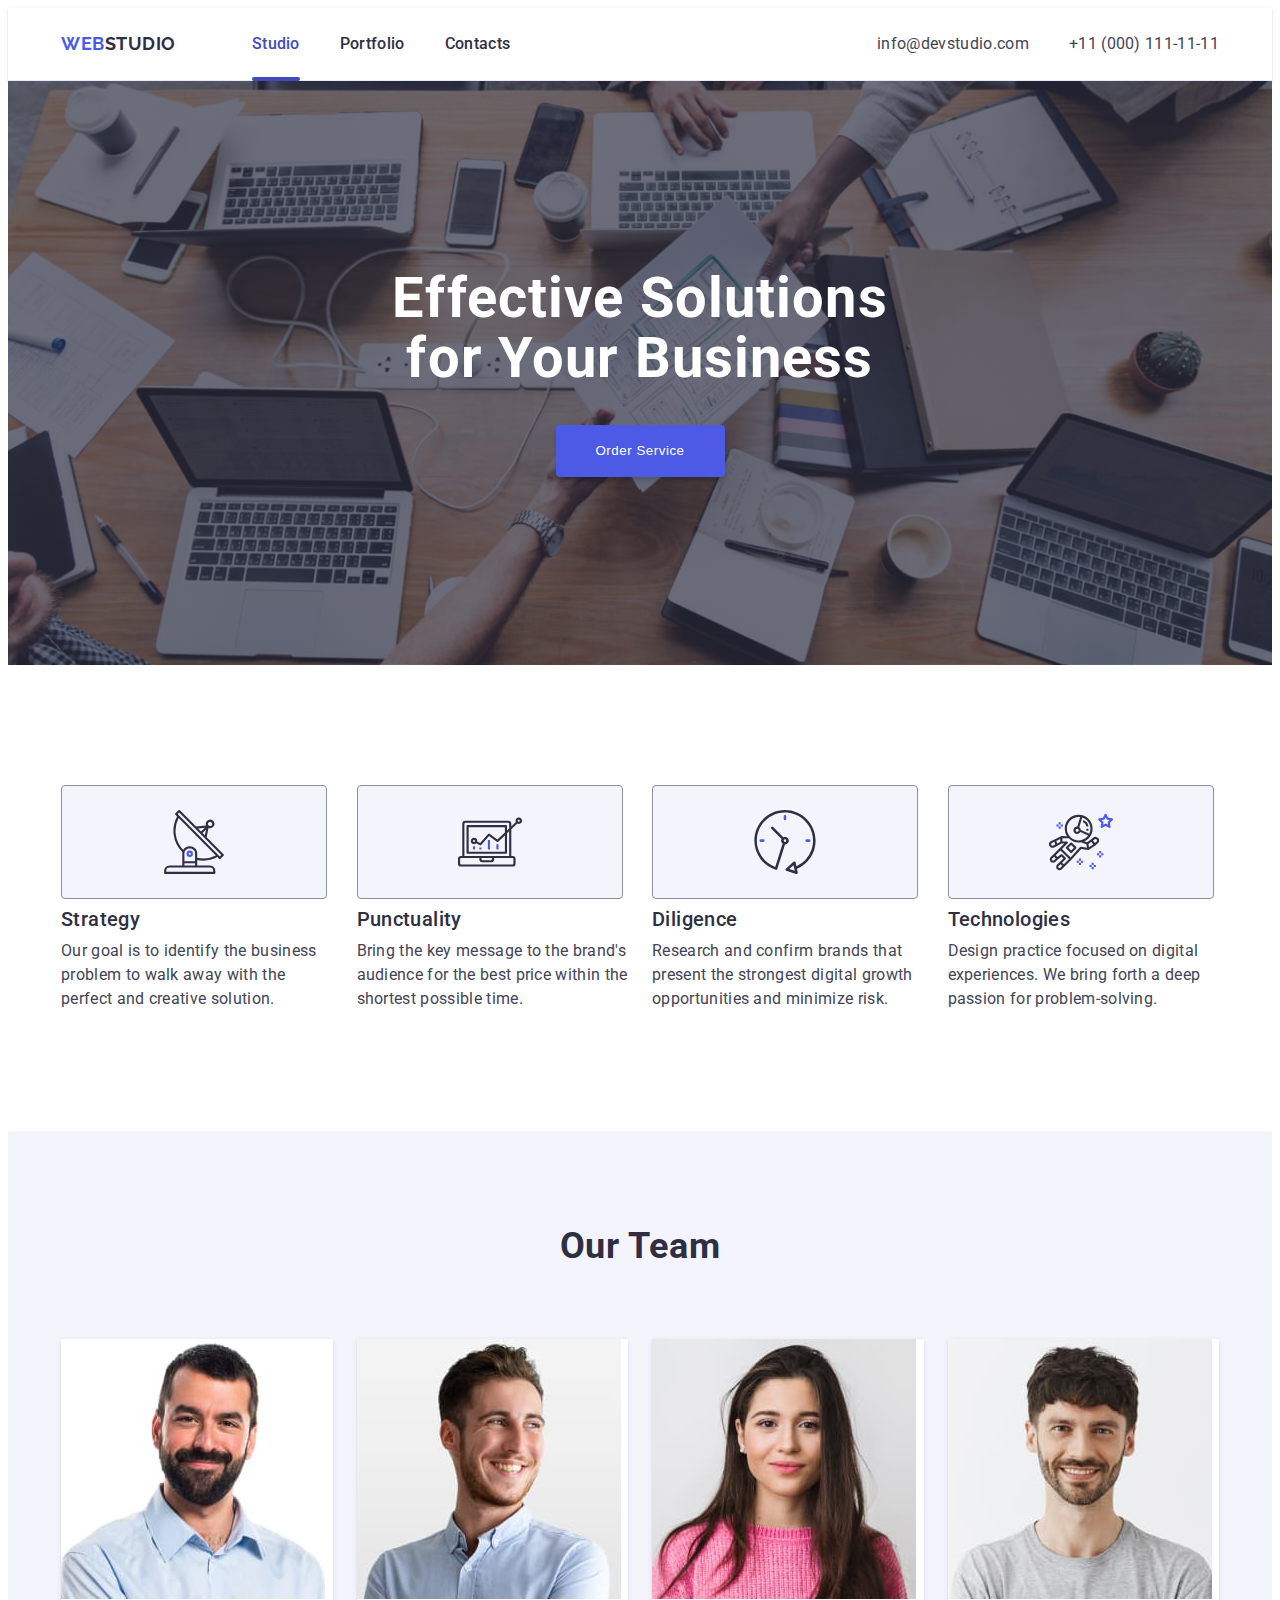
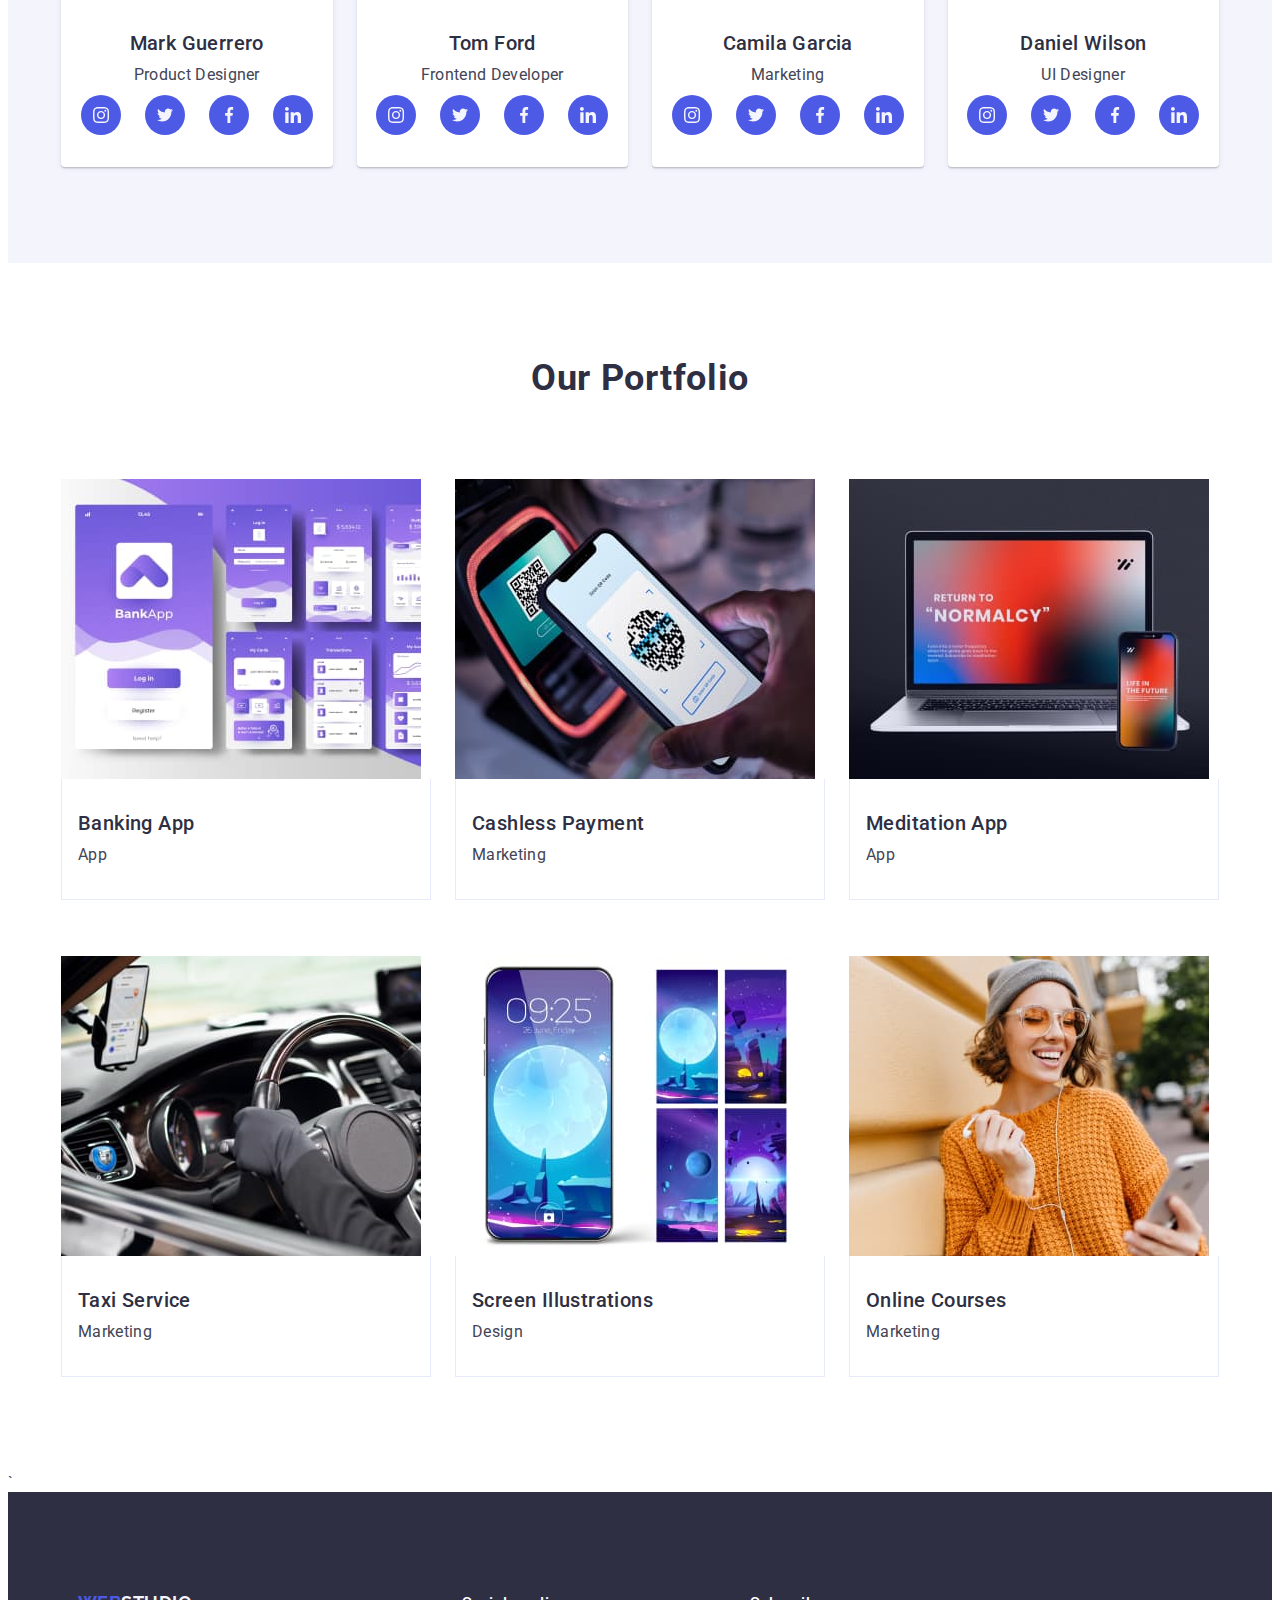
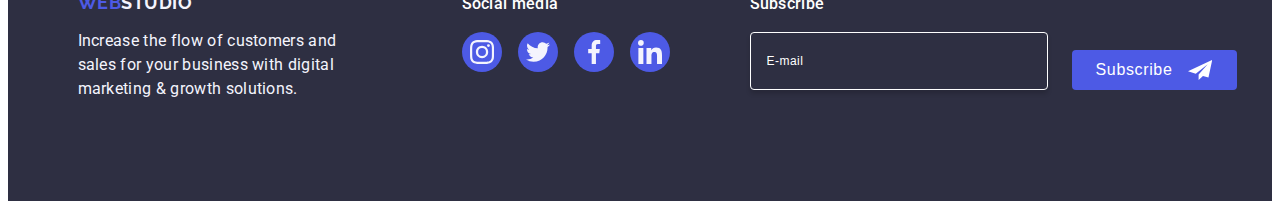
<file: index.html>
<!DOCTYPE html>
<html lang="en">
  <head>
    <meta charset="UTF-8" />
    <meta name="viewport" content="width=device-width, initial-scale=1.0" />
    <meta name="description" content="webstudio description meta tag content" />
    <link
      rel="stylesheet"
      href="https://cdnjs.cloudflare.com/ajax/libs/modern-normalize/2.0.0/modern-normalize.min.css"
      integrity="sha512-4xo8blKMVCiXpTaLzQSLSw3KFOVPWhm/TRtuPVc4WG6kUgjH6J03IBuG7JZPkcWMxJ5huwaBpOpnwYElP/m6wg=="
      crossorigin="anonymous"
      referrerpolicy="no-referrer"
    />
    <link rel="preconnect" href="https://fonts.googleapis.com" />
    <link rel="preconnect" href="https://fonts.gstatic.com" crossorigin />
    <link
      href="https://fonts.googleapis.com/css2?family=Raleway:ital,wght@0,700;1,700&family=Roboto:wght@400;500;700&display=swap"
      rel="stylesheet"
    />
    <link rel="stylesheet" href="./css/styles.css" />
    <title>WebStudio</title>
  </head>

  <body>
    <!-- #region Top Line -->
    <header class="top-line">
      <div class="top-line-cont container">
        <nav class="navigation">
          <a class="top-line-logo logo" href="./index.html" target="_self"
            >Web<span class="logo-span">Studio</span></a
          >
          <ul class="menu">
            <li class="menu-item">
              <a class="menu-link studio" href="./index.html">Studio</a>
            </li>
            <li class="menu-item">
              <a class="menu-link" href="">Portfolio</a>
            </li>
            <li class="menu-item">
              <a class="menu-link" href="">Contacts</a>
            </li>
          </ul>
        </nav>
        <address class="contacts">
          <ul class="contacts-list">
            <li class="contacts-item">
              <a class="contacts-link" href="mailto:info@devstudio.com"
                >info@devstudio.com</a
              >
            </li>
            <li class="contacts-item">
              <a class="contacts-link" href="tel:+110001111111">
                +11 (000) 111-11-11
              </a>
            </li>
          </ul>
        </address>
        <button class="menu-open-btn" data-modal-open>
          <svg class="menu-open-btn-icon" width="24" height="24">
            <use href="./images/icons.svg#icon-menu-open"></use>
          </svg>
        </button>
      </div>

      <div class="mob-menu" data-modal>
        <div class="mob-menu-cont container">
          <button type="button" class="mob-menu-cross-btn" data-modal-close>
            <svg class="mob-menu-cross-icon" width="8" height="8">
              <use href="./images/icons.svg#icon-cross"></use>
            </svg>
          </button>
          <nav class="mob-navigation">
            <ul class="mob-menu-list">
              <li class="mob-menu-item">
                <a class="mob-menu-link studio" href="./index.html">Studio</a>
              </li>
              <li class="mob-menu-item">
                <a class="mob-menu-link" href="">Portfolio</a>
              </li>
              <li class="mob-menu-item">
                <a class="mob-menu-link" href="">Contacts</a>
              </li>
            </ul>
          </nav>
          <address class="mob-contacts">
            <ul class="mob-contacts-list">
              <li class="mob-contacts-item">
                <a class="mob-contacts-link" href="tel:+110001111111">
                  +11 (000) 111-11-11
                </a>
              </li>
              <li class="mob-contacts-item">
                <a class="mob-contacts-link" href="mailto:info@devstudio.com"
                  >info@devstudio.com</a
                >
              </li>
            </ul>
          </address>
          <ul class="mob-menu-media-list">
            <li class="mob-menu-media-item">
              <a
                class="mob-menu-media-link"
                href="https://www.instagram.com/"
                target="_blank"
              >
                <svg class="mob-menu-media-link-icon" width="24" height="24">
                  <use href="./images/icons.svg#icon-instagram"></use>
                </svg>
              </a>
            </li>
            <li class="mob-menu-media-item">
              <a
                class="mob-menu-media-link"
                href="https://x.com/"
                target="_blank"
              >
                <svg class="mob-menu-media-link-icon" width="24" height="24">
                  <use href="./images/icons.svg#icon-twitter"></use>
                </svg>
              </a>
            </li>
            <li class="mob-menu-media-item">
              <a
                class="mob-menu-media-link"
                href="https://www.facebook.com/"
                target="_blank"
              >
                <svg class="mob-menu-media-link-icon" width="24" height="24">
                  <use href="./images/icons.svg#icon-facebook"></use>
                </svg>
              </a>
            </li>
            <li class="mob-menu-media-item">
              <a
                class="mob-menu-media-link"
                href="https://www.linkedin.com/"
                target="_blank"
              >
                <svg class="mob-menu-media-link-icon" width="24" height="24">
                  <use href="./images/icons.svg#icon-linkedin"></use>
                </svg>
              </a>
            </li>
          </ul>
        </div>
        <div></div>
      </div>
    </header>
    <!-- #endregion Top Line  -->
    <main>
      <!-- #region Section "Hero" -->
      <section class="hero">
        <div class="container">
          <h1 class="hero-title">Effective Solutions for Your Business</h1>
          <button class="hero-btn" type="button" data-menu-open="">
            Order Service
          </button>
        </div>
      </section>
      <!-- #endregion Section "Hero" -->

      <!-- #region Section "Advantages" -->
      <section class="advantages">
        <div class="advantages-cont container">
          <h2 class="advantages-title visually-hidden">Advantages</h2>
          <ul class="advantages-list">
            <li class="advantages-item">
              <div class="advantages-icon">
                <svg width="64" height="64">
                  <use href="./images/icons.svg#icon-antenna"></use>
                </svg>
              </div>
              <h3 class="advantages-item-title">Strategy</h3>
              <p class="advantages-item-text">
                Our goal is to identify the business problem to walk away with
                the perfect and creative solution.
              </p>
            </li>

            <li class="advantages-item">
              <div class="advantages-icon">
                <svg width="64" height="64">
                  <use href="./images/icons.svg#icon-diagram"></use>
                </svg>
              </div>
              <h3 class="advantages-item-title">Punctuality</h3>
              <p class="advantages-item-text">
                Bring the key message to the brand's audience for the best price
                within the shortest possible time.
              </p>
            </li>

            <li class="advantages-item">
              <div class="advantages-icon">
                <svg width="64" height="64">
                  <use href="./images/icons.svg#icon-clock"></use>
                </svg>
              </div>
              <h3 class="advantages-item-title">Diligence</h3>
              <p class="advantages-item-text">
                Research and confirm brands that present the strongest digital
                growth opportunities and minimize risk.
              </p>
            </li>

            <li class="advantages-item">
              <div class="advantages-icon">
                <svg width="64" height="64">
                  <use href="./images/icons.svg#icon-astronaut"></use>
                </svg>
              </div>
              <h3 class="advantages-item-title">Technologies</h3>
              <p class="advantages-item-text">
                Design practice focused on digital experiences. We bring forth a
                deep passion for problem-solving.
              </p>
            </li>
          </ul>
        </div>
      </section>
      <!-- #endregion Section "Advantages" -->

      <!-- #region Section "Team" -->
      <section class="team">
        <div class="team-cont container">
          <h2 class="team-title">Our Team</h2>
          <ul class="team-list">
            <li class="team-item">
              <img
                srcset="
                  ./images/section-team/mark_guerrero.jpg    1x,
                  ./images/section-team/mark_guerrero@2x.jpg 2x
                "
                src="./images/section-team/mark_guerrero.jpg"
                alt="a photo of Mark Guerrero"
                width="264"
                height="260"
              />

              <div class="team-item-descr">
                <h3 class="team-item-title">Mark Guerrero</h3>
                <p class="team-item-text">Product Designer</p>
                <ul class="media-list">
                  <li class="media-item">
                    <a
                      class="media-link"
                      href="https://www.instagram.com/"
                      target="_blank"
                    >
                      <svg class="media-link-icon" width="16" height="16">
                        <use href="./images/icons.svg#icon-instagram"></use>
                      </svg>
                    </a>
                  </li>
                  <li class="media-item">
                    <a class="media-link" href="https://x.com/" target="_blank">
                      <svg class="media-link-icon" width="16" height="16">
                        <use href="./images/icons.svg#icon-twitter"></use>
                      </svg>
                    </a>
                  </li>
                  <li class="media-item">
                    <a
                      class="media-link"
                      href="https://www.facebook.com/"
                      target="_blank"
                    >
                      <svg class="media-link-icon" width="16" height="16">
                        <use href="./images/icons.svg#icon-facebook"></use>
                      </svg>
                    </a>
                  </li>
                  <li class="media-item">
                    <a
                      class="media-link"
                      href="https://www.linkedin.com/"
                      target="_blank"
                    >
                      <svg class="media-link-icon" width="16" height="16">
                        <use href="./images/icons.svg#icon-linkedin"></use>
                      </svg>
                    </a>
                  </li>
                </ul>
              </div>
            </li>

            <li class="team-item">
              <img
                srcset="
                  ./images/section-team/tom_ford.jpg    1x,
                  ./images/section-team/tom_ford@2x.jpg 2x
                "
                src="./images/section-team/tom_ford.jpg"
                alt="a photo of Tom Ford"
                width="264"
                height="260"
              />
              <div class="team-item-descr">
                <h3 class="team-item-title">Tom Ford</h3>
                <p class="team-item-text">Frontend Developer</p>
                <ul class="media-list">
                  <li class="media-item">
                    <a
                      class="media-link"
                      href="https://www.instagram.com/"
                      target="_blank"
                    >
                      <svg width="16" height="16">
                        <use href="./images/icons.svg#icon-instagram"></use>
                      </svg>
                    </a>
                  </li>
                  <li class="media-item">
                    <a class="media-link" href="https://x.com/" target="_blank">
                      <svg width="16" height="16">
                        <use href="./images/icons.svg#icon-twitter"></use>
                      </svg>
                    </a>
                  </li>
                  <li class="media-item">
                    <a
                      class="media-link"
                      href="https://www.facebook.com/"
                      target="_blank"
                    >
                      <svg width="16" height="16">
                        <use href="./images/icons.svg#icon-facebook"></use>
                      </svg>
                    </a>
                  </li>
                  <li class="media-item">
                    <a
                      class="media-link"
                      href="https://www.linkedin.com/"
                      target="_blank"
                    >
                      <svg width="16" height="16">
                        <use href="./images/icons.svg#icon-linkedin"></use>
                      </svg>
                    </a>
                  </li>
                </ul>
              </div>
            </li>

            <li class="team-item">
              <img
                srcset="
                  ./images/section-team/camila_garcia.jpg    1x,
                  ./images/section-team/camila_garcia@2x.jpg 2x
                "
                src="./images/section-team/camila_garcia.jpg"
                alt="a photo of Camila Garcia"
                width="264"
                height="260"
              />
              <div class="team-item-descr">
                <h3 class="team-item-title">Camila Garcia</h3>
                <p class="team-item-text">Marketing</p>
                <ul class="media-list">
                  <li class="media-item">
                    <a
                      class="media-link"
                      href="https://www.instagram.com/"
                      target="_blank"
                    >
                      <svg width="16" height="16">
                        <use href="./images/icons.svg#icon-instagram"></use>
                      </svg>
                    </a>
                  </li>
                  <li class="media-item">
                    <a class="media-link" href="https://x.com/" target="_blank">
                      <svg width="16" height="16">
                        <use href="./images/icons.svg#icon-twitter"></use>
                      </svg>
                    </a>
                  </li>
                  <li class="media-item">
                    <a
                      class="media-link"
                      href="https://www.facebook.com/"
                      target="_blank"
                    >
                      <svg width="16" height="16">
                        <use href="./images/icons.svg#icon-facebook"></use>
                      </svg>
                    </a>
                  </li>
                  <li class="media-item">
                    <a
                      class="media-link"
                      href="https://www.linkedin.com/"
                      target="_blank"
                    >
                      <svg width="16" height="16">
                        <use href="./images/icons.svg#icon-linkedin"></use>
                      </svg>
                    </a>
                  </li>
                </ul>
              </div>
            </li>

            <li class="team-item">
              <img
                srcset="
                  ./images/section-team/daniel_wilson.jpg    1x,
                  ./images/section-team/daniel_wilson@2x.jpg 2x
                "
                src="/images/section-team/daniel_wilson.jpg"
                alt="a photo of Daniel Wilson"
                width="264"
                height="260"
              />
              <div class="team-item-descr">
                <h3 class="team-item-title">Daniel Wilson</h3>
                <p class="team-item-text">UI Designer</p>
                <ul class="media-list">
                  <li class="media-item">
                    <a
                      class="media-link"
                      href="https://www.instagram.com/"
                      target="_blank"
                    >
                      <svg width="16" height="16">
                        <use href="./images/icons.svg#icon-instagram"></use>
                      </svg>
                    </a>
                  </li>
                  <li class="media-item">
                    <a class="media-link" href="https://x.com/" target="_blank">
                      <svg width="16" height="16">
                        <use href="./images/icons.svg#icon-twitter"></use>
                      </svg>
                    </a>
                  </li>
                  <li class="media-item">
                    <a
                      class="media-link"
                      href="https://www.facebook.com/"
                      target="_blank"
                    >
                      <svg width="16" height="16">
                        <use href="./images/icons.svg#icon-facebook"></use>
                      </svg>
                    </a>
                  </li>
                  <li class="media-item">
                    <a
                      class="media-link"
                      href="https://www.linkedin.com/"
                      target="_blank"
                    >
                      <svg width="16" height="16">
                        <use href="./images/icons.svg#icon-linkedin"></use>
                      </svg>
                    </a>
                  </li>
                </ul>
              </div>
            </li>
          </ul>
        </div>
      </section>
      <!-- #endregion Section "Team" -->
      <!-- #region Section "Portfolio" -->
      <section class="portfolio" id="portfolio">
        <div class="container">
          <h2 class="portfolio-title">Our Portfolio</h2>
          <ul class="portfolio-list">
            <li class="portfolio-item">
              <div class="box">
                <picture>
                  <source
                    media="(min-width: 1158px)"
                    srcset="
                      ./images/section-portfolio/banking_app_desk.jpg    1x,
                      ./images/section-portfolio/banking_app_desk@2x.jpg 2x
                    "
                  />

                  <source
                    media="(min-width: 768px)"
                    srcset="
                      ./images/section-portfolio/banking_app_tab.jpg    1x,
                      ./images/section-portfolio/banking_app_tab@2x.jpg 2x
                    "
                  />

                  <source
                    media="(max-width: 767px)"
                    srcset="
                      ./images/section-portfolio/banking_app_mob.jpg    1x,
                      ./images/section-portfolio/banking_app_mob@2x.jpg 2x
                    "
                  />

                  <img
                    src="./images/section-portfolio/banking_app_mob.jpg"
                    alt="Screenshots of banking app"
                  />
                </picture>

                <p class="overlay-text">
                  14 Stylish and User-Friendly App Design Concepts · Task
                  Manager App · Calorie Tracker App · Exotic Fruit Ecommerce App
                  · Cloud Storage App
                </p>
              </div>
              <div class="portfolio-item-dscr">
                <h3 class="portfolio-item-title">Banking App</h3>
                <p class="portfolio-item-text">App</p>
              </div>
            </li>

            <li class="portfolio-item">
              <div class="box">
                <picture>
                  <source
                    media="(min-width: 1158px)"
                    srcset="
                      ./images/section-portfolio/cashless_payment_desk.jpg    1x,
                      ./images/section-portfolio/cashless_payment_desk@2x.jpg 2x
                    "
                  />

                  <source
                    media="(min-width: 768px)"
                    srcset="
                      ./images/section-portfolio/cashless_payment_tab.jpg    1x,
                      ./images/section-portfolio/cashless_payment_tab@2x.jpg 2x
                    "
                  />

                  <source
                    media="(max-width: 767px)"
                    srcset="
                      ./images/section-portfolio/cashless_payment_mob.jpg    1x,
                      ./images/section-portfolio/cashless_payment_mob@2x.jpg 2x
                    "
                  />

                  <img
                    src="./images/section-portfolio/cashless_payment_mob.jpg"
                    alt="Process of contactless payment using a smartphone"
                  />
                </picture>

                <p class="overlay-text">
                  14 Stylish and User-Friendly App Design Concepts · Task
                  Manager App · Calorie Tracker App · Exotic Fruit Ecommerce App
                  · Cloud Storage App
                </p>
              </div>
              <div class="portfolio-item-dscr">
                <h3 class="portfolio-item-title">Cashless Payment</h3>
                <p class="portfolio-item-text">Marketing</p>
              </div>
            </li>

            <li class="portfolio-item">
              <div class="box">
                <picture>
                  <source
                    media="(min-width: 1158px)"
                    srcset="
                      ./images/section-portfolio/meditation_app_desk.jpg    1x,
                      ./images/section-portfolio/meditation_app_desk@2x.jpg 2x
                    "
                  />

                  <source
                    media="(min-width: 768px)"
                    srcset="
                      ./images/section-portfolio/meditation_app_tab.jpg    1x,
                      ./images/section-portfolio/meditation_app_tab@2x.jpg 2x
                    "
                  />

                  <source
                    media="(max-width: 767px)"
                    srcset="
                      ./images/section-portfolio/meditation_app_mob.jpg    1x,
                      ./images/section-portfolio/meditation_app_mob@2x.jpg 2x
                    "
                  />

                  <img
                    src="./images/section-portfolio/meditation_app_mob.jpg"
                    alt="Laptop and smartphone displaying an app on their screens"
                  />
                </picture>
                <p class="overlay-text">
                  14 Stylish and User-Friendly App Design Concepts · Task
                  Manager App · Calorie Tracker App · Exotic Fruit Ecommerce App
                  · Cloud Storage App
                </p>
              </div>
              <div class="portfolio-item-dscr">
                <h3 class="portfolio-item-title">Meditation App</h3>
                <p class="portfolio-item-text">App</p>
              </div>
            </li>

            <li class="portfolio-item">
              <div class="box">
                <picture>
                  <source
                    media="(min-width: 1158px)"
                    srcset="
                      ./images/section-portfolio/taxi_service_desk.jpg    1x,
                      ./images/section-portfolio/taxi_service_desk@2x.jpg 2x
                    "
                  />

                  <source
                    media="(min-width: 768px)"
                    srcset="
                      ./images/section-portfolio/taxi_service_tab.jpg    1x,
                      ./images/section-portfolio/taxi_service_tab@2x.jpg 2x
                    "
                  />

                  <source
                    media="(max-width: 767px)"
                    srcset="
                      ./images/section-portfolio/taxi_service_mob.jpg    1x,
                      ./images/section-portfolio/taxi_service_mob@2x.jpg 2x
                    "
                  />

                  <img
                    src="./images/section-portfolio/taxi_service_mob.jpg"
                    alt="Person driving a car"
                  />
                </picture>

                <p class="overlay-text">
                  14 Stylish and User-Friendly App Design Concepts · Task
                  Manager App · Calorie Tracker App · Exotic Fruit Ecommerce App
                  · Cloud Storage App
                </p>
              </div>
              <div class="portfolio-item-dscr">
                <h3 class="portfolio-item-title">Taxi Service</h3>
                <p class="portfolio-item-text">Marketing</p>
              </div>
            </li>

            <li class="portfolio-item">
              <div class="box">
                <picture>
                  <source
                    media="(min-width: 1158px)"
                    srcset="
                      ./images/section-portfolio/screen_illustrations_desk.jpg    1x,
                      ./images/section-portfolio/screen_illustrations_desk@2x.jpg 2x
                    "
                  />

                  <source
                    media="(min-width: 768px)"
                    srcset="
                      ./images/section-portfolio/screen_illustrations_tab.jpg    1x,
                      ./images/section-portfolio/screen_illustrations_tab@2x.jpg 2x
                    "
                  />

                  <source
                    media="(max-width: 767px)"
                    srcset="
                      ./images/section-portfolio/screen_illustrations_mob.jpg    1x,
                      ./images/section-portfolio/screen_illustrations_mob@2x.jpg 2x
                    "
                  />

                  <img
                    src="./images/section-portfolio/screen_illustrations_mob.jpg"
                    alt="Smartphone and four screen illustrations"
                  />
                </picture>

                <p class="overlay-text">
                  14 Stylish and User-Friendly App Design Concepts · Task
                  Manager App · Calorie Tracker App · Exotic Fruit Ecommerce App
                  · Cloud Storage App
                </p>
              </div>
              <div class="portfolio-item-dscr">
                <h3 class="portfolio-item-title">Screen Illustrations</h3>
                <p class="portfolio-item-text">Design</p>
              </div>
            </li>

            <li class="portfolio-item">
              <div class="box">
                <picture>
                  <source
                    media="(min-width: 1158px)"
                    srcset="
                      ./images/section-portfolio/online_courses_desk.jpg    1x,
                      ./images/section-portfolio/online_courses_desk@2x.jpg 2x
                    "
                  />

                  <source
                    media="(min-width: 768px)"
                    srcset="
                      ./images/section-portfolio/online_courses_tab.jpg    1x,
                      ./images/section-portfolio/online_courses_tab@2x.jpg 2x
                    "
                  />

                  <source
                    media="(max-width: 767px)"
                    srcset="
                      ./images/section-portfolio/online_courses_mob.jpg    1x,
                      ./images/section-portfolio/online_courses_mob@2x.jpg 2x
                    "
                  />

                  <img
                    src="./images/section-portfolio/online_courses_mob.jpg"
                    alt="Smiling girl in glasses looking at her phone"
                  />
                </picture>

                <p class="overlay-text">
                  14 Stylish and User-Friendly App Design Concepts · Task
                  Manager App · Calorie Tracker App · Exotic Fruit Ecommerce App
                  · Cloud Storage App
                </p>
              </div>
              <div class="portfolio-item-dscr">
                <h3 class="portfolio-item-title">Online Courses</h3>
                <p class="portfolio-item-text">Marketing</p>
              </div>
            </li>
          </ul>
        </div>
      </section>
      <!-- #endregion Section "Portfolio" -->
    </main>
    `

    <!-- #region Footer -->
    <footer class="bottom-line">
      <div class="bottom-line-cont container">
        <div class="webstudio-dscr">
          <a class="bottom-line-logo" href="./index.html" target="_self"
            >Web<span class="bottom-line-logo-span">Studio</span></a
          >
          <p class="bottom-line-text">
            Increase the flow of customers and sales for your business with
            digital marketing &amp; growth solutions.
          </p>
        </div>

        <div class="social-media">
          <p class="social-media-text">Social media</p>
          <ul class="social-media-list">
            <li class="social-media-item">
              <a
                class="social-media-link"
                href="https://www.instagram.com/"
                target="_blank"
              >
                <svg class="social-media-icon" height="24" width="24">
                  <use href="./images/icons.svg#icon-instagram"></use>
                </svg>
              </a>
            </li>
            <li class="social-media-item">
              <a
                class="social-media-link"
                href="https://x.com/"
                target="_blank"
              >
                <svg class="social-media-icon" height="24" width="24">
                  <use href="./images/icons.svg#icon-twitter"></use>
                </svg>
              </a>
            </li>
            <li class="social-media-item">
              <a
                class="social-media-link"
                href="https://www.facebook.com/"
                target="_blank"
              >
                <svg class="social-media-icon" height="24" width="24">
                  <use href="./images/icons.svg#icon-facebook"></use>
                </svg>
              </a>
            </li>
            <li class="social-media-item">
              <a
                class="social-media-link"
                href="https://www.linkedin.com/"
                target="_blank"
              >
                <svg class="social-media-icon" height="24" width="24">
                  <use href="./images/icons.svg#icon-linkedin"></use>
                </svg>
              </a>
            </li>
          </ul>
        </div>

        <div class="subscribe">
          <p class="subscribe-text">Subscribe</p>
          <form class="subscribe-form">
            <label class="sbscr-iput-cont">
              <input
                type="email"
                class="subscribe-input"
                placeholder="E-mail"
                name="sbscr-email"
              />
            </label>
            <button type="submit" class="sbscr-btn">
              Subscribe<svg class="sbscr-icon" width="24" height="24">
                <use href="./images/icons.svg#icon-tg"></use>
              </svg>
            </button>
          </form>
        </div>
      </div>
    </footer>
    <!-- #endregion Footer -->

    <!-- #region Modal -->

    <div class="backdrop" data-menu>
      <div class="modal">
        <button type="button" class="cross-btn" data-menu-close="">
          <svg class="cross-icon" width="8" height="8">
            <use href="./images/icons.svg#icon-cross"></use>
          </svg>
        </button>
        <p class="modal-text">Leave your contacts and we will call you back</p>

        <form class="modal-form">
          <div class="form-wrapper-cont">
            <label class="modal-form-label" for="user-name">Name</label>
            <div class="modal-cont-input">
              <input
                class="modal-input"
                type="text"
                id="user-name"
                name="user-name"
                required
              />
              <svg class="modal-icon" width="12" height="12">
                <use href="./images/icons.svg#icon-user"></use>
              </svg>
            </div>
          </div>

          <div class="form-wrapper-cont">
            <label class="modal-form-label" for="user-tel">Phone</label>
            <div class="modal-cont-input">
              <input
                class="modal-input"
                type="tel"
                id="user-tel"
                name="user-tel"
                required
              />
              <svg class="modal-icon" width="15" height="12">
                <use href="./images/icons.svg#icon-phone"></use>
              </svg>
            </div>
          </div>

          <div class="form-wrapper-cont">
            <label class="modal-form-label" for="user-email">Email</label>
            <div class="modal-cont-input">
              <input
                class="modal-input"
                type="email"
                id="user-email"
                name="user-email"
                required
              />
              <svg class="modal-icon" width="18" height="24">
                <use href="./images/icons.svg#icon-mail"></use>
              </svg>
            </div>
          </div>

          <div class="form-wrapper-cont-comment">
            <label class="modal-form-label-comment" for="user-comment"
              >Comment</label
            >
            <textarea
              class="modal-textarea"
              id="user-comment"
              placeholder="Text input"
              name="user-comment"
            ></textarea>
          </div>

          <div class="modal-cont-checkbox">
            <input
              type="checkbox"
              id="user-privacy"
              class="checkbox visually-hidden"
              name="user-privacy"
              value="true"
            />
            <label for="user-privacy" class="custom-label-user-checkbox">
              <span class="custom-checkbox">
                <svg class="check-icon" width="10" height="8">
                  <use href="./images/icons.svg#icon-check"></use>
                </svg>
              </span>
              <span>
                I accept the terms and conditions of the
                <a href="#" class="privacy-policy">Privacy Policy</a>
              </span>
            </label>
          </div>
          <button type="submit" class="modal-btn">Send</button>
        </form>
      </div>
    </div>

    <!-- #endregion Modal -->
    <script src="./js/menu.js"></script>
    <script src="./js/modal.js"></script>
  </body>
</html>
</file>
<file: css/styles.css>
/* #region Global */

body {
  font-family: 'Roboto', sans-serif;
  color: #434455;
  background-color: #ffffff;
}

.page-container {
  min-height: 100vh;
  display: flex;
  flex-direction: column;
}

main {
  flex-grow: 1;
}

ul,
ol {
  list-style-type: none;
  margin-top: 0;
  margin-bottom: 0;
  padding-left: 0;
}

h1,
h2,
h3,
h4,
h5,
h6,
p {
  margin-top: 0;
  margin-bottom: 0;
}

a {
  text-decoration: none;
}

button {
  cursor: pointer;
}

img {
  display: block;
  max-width: 100%;
  height: auto;
}

.visually-hidden {
  position: absolute;
  width: 1px;
  height: 1px;
  margin: -1px;
  border: 0;
  padding: 0;

  white-space: nowrap;
  clip-path: inset(100%);
  clip: rect(0 0 0 0);
  overflow: hidden;
}

.container {
  max-width: 320px;
  padding: 0 16px;
  margin: 0 auto;
}

@media screen and (min-width: 768px) {
  .container {
    max-width: 768px;
  }
}

@media screen and (min-width: 1158px) {
  .container {
    max-width: 1158px;
    padding: 0 15px;
  }
}

/* #endregion Global */

/* #region Top Line */

.top-line {
  box-shadow: 0 1px 6px 0 rgba(46, 47, 66, 0.08),
    0 1px 1px 0 rgba(46, 47, 66, 0.16), 0 2px 1px 0 rgba(46, 47, 66, 0.08);
  border-bottom: 1px solid #e7e9fc;
}

.top-line-cont {
  display: flex;
  align-items: center;
  justify-content: space-between;
}

.menu,
.contacts {
  display: none;
}

.logo {
  font-family: 'Raleway', sans-serif;
  font-weight: 700;
  font-size: 18px;
  line-height: 1.17;
  letter-spacing: 0.03em;
  text-transform: uppercase;
  color: #4d5ae5;
}

.top-line-logo {
  padding: 16px 0;
  display: block;
}

.logo-span {
  color: #2e2f42;
}

.menu-open-btn {
  padding: 0;
  background-color: transparent;
  border: none;
}

.menu-open-btn-icon {
  display: block;
  fill: #2f2f37;
}

@media screen and (min-width: 768px) {
  .menu-open-btn {
    display: none;
  }

  .navigation {
    display: flex;
    align-items: center;
  }

  .menu {
    display: flex;
    align-items: center;
    gap: 40px;
  }

  .top-line-logo {
    padding: 24px 0;
    margin-right: 120px;
  }

  .menu-link {
    display: block;
    padding: 24px 0;
    font-weight: 500;
    font-size: 16px;
    line-height: 1.5;
    letter-spacing: 0.02em;
    color: #2e2f42;

    transition: color 250ms cubic-bezier(0.4, 0, 0.2, 1);
  }

  .studio {
    position: relative;
  }

  .studio::after {
    content: '';

    position: absolute;
    left: 0;
    bottom: -1px;

    width: 100%;
    height: 4px;
    border-radius: 2px;

    background-color: #404bbf;
  }

  .contacts {
    font-style: normal;
    display: block;
  }

  .contacts-list {
    display: flex;
    flex-direction: column;
    gap: 12px;
  }

  .contacts-link {
    display: block;
    font-size: 12px;
    line-height: 1.17;
    letter-spacing: 0.04em;
    color: #434455;

    transition: color 250ms cubic-bezier(0.4, 0, 0.2, 1);
  }

  .menu-link:hover,
  .menu-link:focus,
  .contacts-link:hover,
  .contacts-link:focus,
  .studio {
    color: #404bbf;
  }
}

@media screen and (min-width: 1158px) {
  .top-line-logo {
    margin-right: 76px;
  }

  .contacts-list {
    flex-direction: row;
    align-items: center;
    gap: 40px;
  }

  .contacts-link {
    padding: 24px 0;
    font-size: 16px;
    line-height: 1.5;
    letter-spacing: 0.02em;
  }
}

.mob-menu {
  position: fixed;
  top: 0;
  left: 0;
  width: 100%;
  height: 100%;
  background-color: #fff;

  opacity: 0;
  visibility: hidden;
  pointer-events: none;

  transition: color 250ms cubic-bezier(0.4, 0, 0.2, 1);
}

.mob-menu.is-open {
  opacity: 1;
  visibility: visible;
  pointer-events: auto;
}

.mob-menu-cont {
  position: relative;
  padding-top: 72px;
  padding-bottom: 40px;

  display: flex;
  flex-direction: column;
  height: 100%;
}

.mob-navigation {
  margin-bottom: auto;
}

.mob-menu-cross-btn {
  position: absolute;
  top: 24px;
  right: 24px;

  display: flex;
  justify-content: center;
  align-items: center;
  position: absolute;
  top: 24px;
  right: 24px;
  border: 1px solid rgba(0, 0, 0, 0.1);
  border-radius: 50%;
  background-color: transparent;
  width: 24px;
  height: 24px;
  line-height: 0;
  padding: 0;

  transition: background-color 250ms cubic-bezier(0.4, 0, 0.2, 1),
    border 250ms cubic-bezier(0.4, 0, 0.2, 1);
}

.mob-menu-cross-icon {
  color: currentColor;
  fill: #2e2f42;
  transition: fill 250ms cubic-bezier(0.4, 0, 0.2, 1);
}

.mob-menu-cross-btn:hover,
.mob-menu-cross-btn:focus {
  background-color: #404bbf;
  border: none;
}

.mob-menu-cross-btn:hover .mob-menu-cross-icon,
.mob-menu-cross-btn:focus .mob-menu-cross-icon {
  fill: #fff;
}

.mob-menu-list {
  display: flex;
  flex-direction: column;
  gap: 40px;
}

.mob-menu-link {
  font-weight: 700;
  font-size: 36px;
  line-height: 1.11;
  letter-spacing: 0.02em;
  color: #2e2f42;
}

.mob-menu-link:hover,
.mob-menu-link:focus,
.mob-menu-link:active {
  color: #404bbf;
}

.mob-contacts {
  margin-bottom: 48px;
}

.mob-contacts-list {
  display: flex;
  flex-direction: column;
  gap: 24px;
}

.mob-contacts-link {
  font-weight: 500;
  font-size: 20px;
  line-height: 1.2;
  letter-spacing: 0.02em;
  color: #434455;
  font-style: normal;
}

.mob-contacts-link:hover,
.mob-contacts-link:focus,
.mob-contacts-link:active {
  color: #4d5ae5;
}

.mob-menu-media-list {
  display: flex;
  flex-direction: row;
  gap: 40px;
}

.mob-menu-media-link {
  display: flex;
  align-items: center;
  justify-content: center;
  width: 40px;
  height: 40px;
  border-radius: 50%;
  background-color: #4d5ae5;

  transition: background-color 250ms cubic-bezier(0.4, 0, 0.2, 1);
}

.mob-menu-media-link:hover,
.mob-menu-media-link:focus {
  background-color: #404bbf;
}

.mob-menu-media-link-icon {
  fill: #f4f4fd;
}

@media screen and (min-width: 768px) {
  .mob-menu {
    display: none;
  }

  .mob-menu-list {
    display: flex;
    flex-direction: column;
    gap: 40px;
  }
}

/* #endregion Top Line */

/* #region Section "Hero" */

.hero .container {
  padding: 72px 0;
}

.hero {
  background-color: #2e2f42;
  background-image: linear-gradient(
      rgba(46, 47, 66, 0.7),
      rgba(46, 47, 66, 0.7)
    ),
    url(../images/section-hero/hero-mob.jpg);
  background-repeat: no-repeat;
  background-position: center;
  background-size: cover;
  max-width: 320px;
  margin: 0 auto;
}

@media screen and (min-device-pixel-ratio: 2),
  screen and (min-resolution: 192dpi),
  screen and (min-resolution: 2dppx) {
  .hero {
    background-image: linear-gradient(
        rgba(46, 47, 66, 0.7),
        rgba(46, 47, 66, 0.7)
      ),
      url(../images/section-hero/hero-mob@2x.jpg);
  }
}

.hero-title {
  font-weight: 700;
  font-size: 36px;
  line-height: 1.11;
  letter-spacing: 0.02em;
  text-align: center;
  color: #fff;
  max-width: 216px;
  margin-bottom: 72px;
  margin-left: auto;
  margin-right: auto;
}

.hero-btn {
  font-weight: 500;
  line-height: 1.5;
  letter-spacing: 0.04em;
  color: #fff;
  background-color: #4d5ae5;
  display: block;
  flex-direction: row;
  justify-content: flex-start;
  align-items: flex-start;
  gap: 18px;
  min-width: 169px;
  box-shadow: 0 4px 4px 0 rgba(0, 0, 0, 0.15);
  padding: 16px 32px;
  border-radius: 4px;
  margin: 0 auto;
  border: none;
  transition: background-color 250ms cubic-bezier(0.4, 0, 0.2, 1);
}

.hero-btn:hover,
.hero-btn:focus {
  background-color: #404bbf;
}

@media screen and (min-width: 768px) {
  .hero .container {
    padding: 112px 0;
  }

  .hero {
    background-image: linear-gradient(
        rgba(46, 47, 66, 0.7),
        rgba(46, 47, 66, 0.7)
      ),
      url(../images/section-hero/hero-tab.jpg);
    max-width: 768px;
  }

  @media screen and (min-device-pixel-ratio: 2),
    screen and (min-resolution: 192dpi),
    screen and (min-resolution: 2dppx) {
    .hero {
      background-image: linear-gradient(
          rgba(46, 47, 66, 0.7),
          rgba(46, 47, 66, 0.7)
        ),
        url(../images/section-hero/hero-tab@2x.jpg);
    }
  }

  .hero-title {
    font-size: 56px;
    line-height: 1.07;
    max-width: 496px;
    margin-bottom: 36px;
  }
}

@media screen and (min-width: 1158px) {
  .hero .container {
    padding: 188px 0;
  }

  .hero {
    background-image: linear-gradient(
        rgba(46, 47, 66, 0.7),
        rgba(46, 47, 66, 0.7)
      ),
      url(../images/section-hero/hero-desktop.jpg);
    max-width: 1440px;
  }
}

@media screen and (min-device-pixel-ratio: 2),
  screen and (min-resolution: 192dpi),
  screen and (min-resolution: 2dppx) {
  .hero {
    background-image: linear-gradient(
        rgba(46, 47, 66, 0.7),
        rgba(46, 47, 66, 0.7)
      ),
      url(../images/section-hero/hero-desktop@2x.jpg);
  }

  .hero-title {
    margin-bottom: 48px;
  }
}

/* #endregion Section "Hero" */

/* #region Section "Advantages" */

.advantages-cont {
  padding-top: 96px;
  padding-bottom: 96px;
}

.advantages-list {
  display: flex;
  flex-wrap: wrap;
  gap: 72px;
  justify-content: center;
}

.advantages-icon {
  display: none;
  border: 1px solid #8e8f99;
  border-radius: 4px;
  width: 264px;
  height: 112px;
  background: #f4f4fd;
  position: relative;
  align-items: center;
  justify-content: center;
  margin-bottom: 8px;
}

.advantages-item-title {
  font-weight: 700;
  font-size: 36px;
  line-height: 1.11;
  letter-spacing: 0.02em;
  text-align: center;
  color: #2e2f42;
  margin-bottom: 8px;
}

.advantages-item-text {
  font-weight: 500;
  font-size: 16px;
  line-height: 1.5;
  letter-spacing: 0.02em;
  color: inherit;
}

@media screen and (min-width: 768px) {
  .advantages-list {
    column-gap: 24px;
    row-gap: 72px;
  }

  .advantages-item {
    width: calc((100% - 24px) / 2);
  }

  .advantages-item-title {
    text-align: left;
  }
}

@media screen and (min-width: 1158px) {
  .advantages .container {
    padding-top: 120px;
    padding-bottom: 120px;
  }

  .advantages-list {
    gap: 24px;
  }

  .advantages-item {
    width: calc((100% - 72px) / 4);
  }

  .advantages-icon {
    display: flex;
  }

  .advantages-item-title {
    font-weight: 500;
    font-size: 20px;
    line-height: 1.2;
    letter-spacing: 0.02em;
  }

  .advantages-item-text {
    font-weight: 400;
  }
}

/* #endregion Section "Advantages" */

/* #region Section "Team" */

.team-cont {
  padding-top: 96px;
  padding-bottom: 96px;
}

.team {
  background-color: #f4f4fd;
}

.team-title {
  font-weight: 700;
  font-size: 36px;
  line-height: 1.11;
  letter-spacing: 0.02em;
  text-align: center;
  color: #2e2f42;
  text-transform: capitalize;
  margin-bottom: 72px;
}

.team-list {
  display: flex;
  flex-wrap: wrap;
  gap: 72px;
  justify-content: center;
}

.team-item {
  display: flex;
  flex-direction: column;
  justify-content: flex-start;
  background-color: #fff;
  max-width: 100%;
  border-radius: 0 0 4px 4px;
  box-shadow: 0 2px 1px 0 rgba(46, 47, 66, 0.08),
    0 1px 1px 0 rgba(46, 47, 66, 0.16), 0 1px 6px 0 rgba(46, 47, 66, 0.08);
}

.team-item-descr {
  padding: 32px 0;
}

.team-item-title {
  font-weight: 500;
  font-size: 20px;
  line-height: 1.2;
  letter-spacing: 0.02em;
  text-align: center;
  color: #2e2f42;
  margin-bottom: 8px;
}

.team-item-text {
  font-weight: 400;
  font-size: 16px;
  line-height: 1.5;
  letter-spacing: 0.02em;
  text-align: center;
  color: inherit;
  margin-bottom: 8px;
}

.team .media-list {
  display: flex;
  flex-direction: row;
  justify-content: center;
  gap: 24px;
}

.team .media-link {
  display: flex;
  align-items: center;
  justify-content: center;
  width: 40px;
  height: 40px;
  border-radius: 50%;
  background-color: #4d5ae5;

  transition: background-color 250ms cubic-bezier(0.4, 0, 0.2, 1);
}

.media-link:hover,
.media-link:focus {
  background-color: #404bbf;
}

.media-link-icon {
  fill: #f4f4fd;
}

@media screen and (min-width: 768px) {
  .team-list {
    row-gap: 64px;
    column-gap: 24px;
  }

  .team-item {
    width: calc((100% - 24px) / 2);
  }
}

@media screen and (min-width: 1158px) {
  .team-list {
    gap: 24px;
  }

  .team-item {
    width: calc((100% - 72px) / 4);
  }
}

@media screen and (min-width: 768px) and (max-width: 1157px) {
  .team .container {
    max-width: 552px;
  }
}

/* #endregion Section "Team" */

/* #region Section "Portfolio" */

.portfolio .container {
  padding-top: 96px;
  padding-bottom: 96px;
}

.portfolio-title {
  font-weight: 700;
  font-size: 36px;
  line-height: 1.11;
  letter-spacing: 0.02em;
  text-align: center;
  color: #2e2f42;
  text-transform: capitalize;
  margin-bottom: 72px;
}

.portfolio-list {
  display: flex;
  flex-wrap: wrap;
  row-gap: 48px;
  column-gap: 0;
  justify-content: center;
}

.portfolio-item {
  background-color: #fff;
}

@media screen and (max-width: 1157px) {
  .portfolio-item {
    box-shadow: 0 2px 1px 0 rgba(46, 47, 66, 0.08),
      0 1px 1px 0 rgba(46, 47, 66, 0.16), 0 1px 6px 0 rgba(46, 47, 66, 0.08);
  }

  .overlay-text {
    display: none;
  }
}

.portfolio-item-dscr {
  border-bottom: 1px solid #e7e9fc;
  border-left: 1px solid #e7e9fc;
  border-right: 1px solid #e7e9fc;
  padding: 32px 16px;
}

.portfolio-item-title {
  font-weight: 500;
  font-size: 20px;
  line-height: 1.2;
  letter-spacing: 0.02em;
  color: #2e2f42;
  margin-bottom: 8px;
}

.portfolio-item-text {
  font-weight: 400;
  font-size: 16px;
  line-height: 1.5;
  letter-spacing: 0.02em;
  color: inherit;
}

@media screen and (min-width: 768px) {
  .portfolio-list {
    row-gap: 72px;
    column-gap: 24px;
  }

  .portfolio-item {
    width: calc((100% - 24px) / 2);
  }
}

@media screen and (min-width: 1158px) {
  .portfolio-list {
    row-gap: 48px;
    column-gap: 24px;
  }

  .portfolio-item {
    background-color: #fff;
    width: calc((100% - 48px) / 3);
    margin-top: 8px;
    position: relative;
    overflow: hidden;

    transition-property: box-shadow;
    transition-duration: 250ms;
    transition-timing-function: cubic-bezier(0.4, 0, 0.2, 1);
  }

  .portfolio-item:hover,
  .portfolio-item:focus {
    box-shadow: 0 2px 1px 0 rgba(46, 47, 66, 0.08),
      0 1px 1px 0 rgba(46, 47, 66, 0.16), 0 1px 6px 0 rgba(46, 47, 66, 0.08);
    cursor: pointer;
    transform: translateY(0%);
  }

  .portfolio-item:hover .overlay-text,
  .portfolio-item:focus .overlay-text {
    transform: translateY(0);
  }

  .overlay-text {
    position: absolute;
    top: 0;
    font-weight: 400;
    font-size: 16px;
    line-height: 1.5;
    letter-spacing: 0.02em;
    color: #f4f4fd;
    padding: 40px 32px;
    background-color: #4d5ae5;
    width: 100%;
    height: 100%;
    transform: translateY(100%);
    transition: transform 250ms cubic-bezier(0.4, 0, 0.2, 1);
  }

  .box {
    position: relative;
    overflow: hidden;
  }
}

/* #endregion Section "Portfolio" */

/* #region Footer */

.bottom-line {
  background-color: #2e2f42;
  padding-top: 96px;
  padding-bottom: 96px;
}

.bottom-line-cont {
  display: flex;
  justify-content: center;
  flex-wrap: wrap;
  gap: 72px;
}

.webstudio-dscr {
  display: flex;
  flex-direction: column;
  align-items: center;
}

.bottom-line-logo {
  font-family: 'Raleway', sans-serif;
  font-weight: 700;
  font-size: 18px;
  line-height: 1.17;
  letter-spacing: 0.03em;
  text-transform: uppercase;
  color: #4d5ae5;
  display: inline-block;
  margin-bottom: 16px;
}

.bottom-line-logo-span {
  color: #f4f4fd;
}

.bottom-line-text {
  font-weight: 400;
  font-size: 16px;
  line-height: 1.5;
  letter-spacing: 0.02em;
  color: #f4f4fd;
}

.social-media-text {
  font-weight: 500;
  font-size: 16px;
  line-height: 1.5;
  letter-spacing: 0.02em;
  color: #fff;
  margin-bottom: 16px;
  text-align: center;
}

.social-media-list {
  display: flex;
  flex-direction: row;
  justify-content: flex-start;
  gap: 16px;
}

.social-media-link {
  display: flex;
  align-items: center;
  justify-content: center;
  width: 40px;
  height: 40px;
  border-radius: 50%;
  background-color: #4d5ae5;

  transition: background-color 250ms cubic-bezier(0.4, 0, 0.2, 1);
}

.social-media-icon {
  fill: #f4f4fd;
  position: absolute;
}

.social-media-link:hover,
.social-media-link:focus {
  background-color: #31d0aa;
}

.subscribe-form {
  display: flex;
  flex-direction: column;
  justify-content: center;
  align-items: center;
  gap: 16px;
}

.subscribe-text {
  font-weight: 500;
  font-size: 16px;
  line-height: 1.5;
  letter-spacing: 0.02em;
  color: #fff;
  margin-bottom: 16px;
  text-align: center;
}

.subscribe-input {
  border: 1px solid #fff;
  border-radius: 4px;
  width: 288px;
  height: 40px;
  background-color: transparent;
  box-shadow: 0 4px 4px 0 rgba(0, 0, 0, 0.15);
  padding: 8px 16px;
  outline: none;
  color: #ffffff;
  font-size: 12px;
  line-height: 2;
  letter-spacing: 0.04em;

  transition: border-color 250ms cubic-bezier(0.4, 0, 0.2, 1);
}

.subscribe-input:focus {
  border-color: #4d5ae5;
}

.subscribe-input::placeholder {
  font-weight: 400;
  font-size: 12px;
  line-height: 2;
  letter-spacing: 0.04em;
  color: #fff;
}

.sbscr-btn {
  justify-content: center;
  align-items: center;
  font-weight: 500;
  font-size: 16px;
  line-height: 1.5;
  letter-spacing: 0.04em;
  text-align: center;
  color: #fff;
  min-width: 165px;

  background-color: #4d5ae5;
  border-radius: 4px;
  padding: 8px 24px;
  height: 40px;
  border: none;
  display: flex;

  transition: background-color 250ms cubic-bezier(0.4, 0, 0.2, 1);
}

.sbscr-btn:hover,
.sbscr-btn:focus {
  background-color: #404bbf;
}

.sbscr-icon {
  fill: #fff;
  margin-left: 16px;
}

@media screen and (min-width: 768px) {
  .bottom-line-cont {
    row-gap: 72px;
    column-gap: 24px;
  }

  .webstudio-dscr {
    width: 264px;
    align-items: flex-start;
  }

  .social-media-text {
    text-align: left;
  }

  .subscribe {
    width: 497px;
  }

  .subscribe-form {
    flex-direction: row;
    justify-content: flex-start;
    align-items: center;
    gap: 16px;
  }

  .subscribe-text {
    text-align: left;
  }

  .subscribe-input {
    width: 264px;
  }
}

@media screen and (min-width: 1158px) {
  .bottom-line {
    padding: 100px 0;
  }

  .bottom-line-cont {
    align-items: baseline;
    gap: 0;
  }

  .bottom-line-text {
    width: 265px;
  }

  .social-media {
    margin-right: 80px;
  }

  .webstudio-dscr {
    margin-right: 120px;
  }

  .subscribe {
    width: 453px;
  }

  .subscribe-form {
    gap: 24px;
  }

  .sbscr-btn {
    align-self: self-end;
  }
}

/* #endregion Footer */

/* #region Modal */

.backdrop {
  position: fixed;
  top: 0;
  left: 0;
  width: 100%;
  height: 100%;
  z-index: 999999;
  background-color: rgba(46, 47, 66, 0.4);
  visibility: hidden;
  pointer-events: none;

  transition: opacity 250ms cubic-bezier(0.4, 0, 0.2, 1),
    visibility 250ms cubic-bezier(0.4, 0, 0.2, 1);
}

.modal {
  position: absolute;
  top: 50%;
  left: 50%;
  transform: translate(-50%, -50%);
  background-color: #fcfcfc;
  border-radius: 4px;
  min-height: 623px;
  width: 288px;
  padding: 72px 16px 16px;
  box-shadow: 0px 1px 1px rgba(0, 0, 0, 0.14), 0px 1px 3px rgba(0, 0, 0, 0.12),
    0px 2px 1px rgba(0, 0, 0, 0.2);

  transition: transform 250ms cubic-bezier(0.4, 0, 0.2, 1);
}

.backdrop.is-open {
  visibility: visible;
  pointer-events: auto;
  opacity: 1;
}

.modal-form {
  display: flex;
  flex-direction: column;
  justify-content: center;
}

.cross-btn {
  display: flex;
  justify-content: center;
  align-items: center;
  position: absolute;
  top: 24px;
  right: 24px;
  border: 1px solid rgba(0, 0, 0, 0.1);
  border-radius: 50%;
  background-color: #e7e9fc;
  width: 24px;
  height: 24px;
  line-height: 0;
  padding: 0;

  transition: background-color 250ms cubic-bezier(0.4, 0, 0.2, 1),
    border 250ms cubic-bezier(0.4, 0, 0.2, 1);
}

.cross-icon {
  color: currentColor;
  fill: #2e2f42;
  transition: fill 250ms cubic-bezier(0.4, 0, 0.2, 1);
}

.cross-btn:hover,
.cross-btn:focus {
  background-color: #404bbf;
  border: none;
}

.cross-btn:hover .cross-icon,
.cross-btn:focus .cross-icon {
  fill: #fff;
}

.modal-text {
  font-weight: 500;
  font-size: 16px;
  line-height: 1.5;
  letter-spacing: 0.02em;
  text-align: center;
  color: #2e2f42;
  margin-bottom: 16px;
}

.form-wrapper-cont {
  margin-bottom: 8px;
}

.modal-form-label {
  font-weight: 400;
  font-size: 12px;
  line-height: 1.16667;
  letter-spacing: 0.04em;
  color: #8e8f99;
  display: block;
  margin-bottom: 4px;
  line-height: 1.17;
}

.modal-cont-input {
  position: relative;
}

.modal-input {
  width: 100%;
  height: 40px;
  border: 1px solid rgba(46, 47, 66, 0.4);
  border-radius: 4px;
  padding-left: 34px;
  background-color: transparent;
  outline: transparent;

  transition: border-color 250ms cubic-bezier(0.4, 0, 0.2, 1);
}

.modal-input:focus {
  border-color: #4d5ae5;
}

.modal-icon {
  position: absolute;
  top: 50%;
  left: 16px;
  transform: translateY(-50%);

  transition: fill 250ms cubic-bezier(0.4, 0, 0.2, 1);
}

.modal-input:focus + .modal-icon {
  fill: #4d5ae5;
}

.form-wrapper-cont-comment {
  margin-bottom: 16px;
}

.modal-form-label-comment {
  font-weight: 400;
  font-size: 12px;
  line-height: 1.16667;
  letter-spacing: 0.04em;
  color: #8e8f99;
  display: block;
  margin-bottom: 4px;
}

.modal-textarea {
  border: 1px solid rgba(46, 47, 66, 0.4);
  border-radius: 4px;
  width: 100%;
  height: 120px;
  padding: 8px 16px;
  resize: none;
  outline: transparent;
  line-height: 1.17;
  letter-spacing: 0.04em;
  background-color: transparent;

  transition: border-color 250ms cubic-bezier(0.4, 0, 0.2, 1);
}

.modal-textarea:focus {
  border-color: #4d5ae5;
}

.modal-textarea::placeholder {
  font-weight: 400;
  font-size: 12px;
  line-height: 1.16667;
  letter-spacing: 0.04em;
  color: rgba(46, 47, 66, 0.4);
}

.modal-cont-checkbox {
  margin-bottom: 24px;
}

.custom-checkbox {
  flex-shrink: 0;
  border-radius: 2px;
  border: 1px solid rgba(46, 47, 66, 0.4);
  width: 16px;
  height: 16px;
  display: inline-flex;
  justify-content: center;
  align-items: center;
  margin-right: 8px;
  fill: transparent;

  transition: background-color 250ms cubic-bezier(0.4, 0, 0.2, 1),
    border 250ms cubic-bezier(0.4, 0, 0.2, 1),
    fill 250ms cubic-bezier(0.4, 0, 0.2, 1);
}

.check-icon {
  fill: none;
}

.custom-label-user-checkbox {
  display: flex;
  align-items: center;
  cursor: pointer;
  font-weight: 400;
  font-size: 12px;
  line-height: 1.16667;
  letter-spacing: 0.04em;
  color: #8e8f99;
  line-height: 1.17;
}

.privacy-policy {
  line-height: 1.33333;
  text-decoration: underline;
  text-decoration-skip-ink: none;
  color: #4d5ae5;
}

.checkbox:checked + .custom-label-user-checkbox > .custom-checkbox {
  border-color: transparent;
  background-color: #404bbf;
  border: none;
  fill: #f4f4fd;
}

.checkbox:checked + .custom-label-user-checkbox > .custom-checkbox .check-icon {
  fill: #f4f4fd;
}

.modal-btn {
  font-weight: 500;
  font-size: 16px;
  line-height: 1.5;
  letter-spacing: 0.04em;
  text-align: center;
  color: #fff;
  background-color: #4d5ae5;
  box-shadow: 0 4px 4px 0 rgba(0, 0, 0, 0.15);
  border-radius: 4px;
  padding: 16px 32px;
  min-width: 169px;
  height: 56px;
  border: none;
  align-self: center;

  transition: background-color 250ms cubic-bezier(0.4, 0, 0.2, 1);
}

.modal-btn:hover,
.modal-btn:focus {
  background-color: #404bbf;
}

@media screen and (min-width: 768px) {
  .modal {
    min-height: 584px;
    width: 408px;
    padding: 72px 24px 24px;
  }
}

@media screen and (min-width: 1158px) {
}

/* #endregion Modal */
</file>
